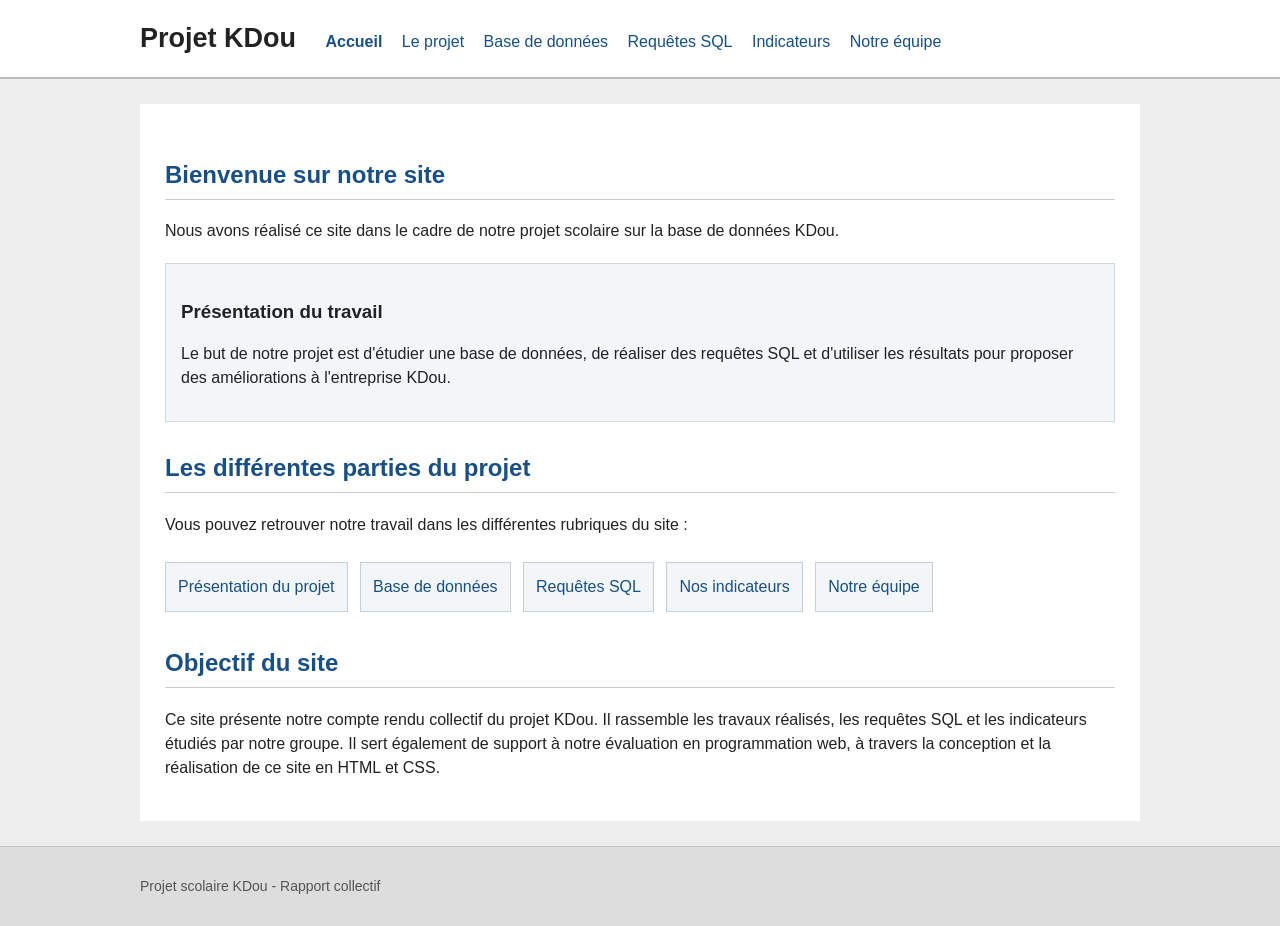
<file: index.html>
<!DOCTYPE html>
<html lang="fr">

<head>
    <meta charset="UTF-8">
    <meta name="viewport" content="width=device-width, initial-scale=1.0">
    <title>Accueil - Projet KDou</title>
    <link rel="stylesheet" href="css/style.css">
</head>

<body>
    <header>
        <div class="conteneur">
            <h1>Projet KDou</h1>
            <nav><a href="index.html" style="font-weight:bold;">Accueil</a>
                <a href="projet.html">Le projet</a>
                <a href="base-donnees.html">Base de données</a>
                <a href="analyses.html">Requêtes SQL</a>
                <a href="indicateurs.html">Indicateurs</a>
                <a href="equipe.html">Notre équipe</a>
            </nav>
        </div>
    </header>
    <main>

        <h2>Bienvenue sur notre site</h2>
        <p>Nous avons réalisé ce site dans le cadre de notre projet scolaire sur la base de données KDou.</p>
        <div class="intro">
            <h3>Présentation du travail</h3>
            <p>Le but de notre projet est d'étudier une base de données, de réaliser des requêtes SQL et d'utiliser les
                résultats pour proposer des améliorations à l'entreprise KDou.</p>
        </div>
        <h2>Les différentes parties du projet</h2>
        <p>Vous pouvez retrouver notre travail dans les différentes rubriques du site :</p>
        <div class="liens-pages">
            <a href="projet.html">Présentation du projet</a>
            <a href="base-donnees.html">Base de données</a>
            <a href="analyses.html">Requêtes SQL</a>
            <a href="indicateurs.html">Nos indicateurs</a>
            <a href="equipe.html">Notre équipe</a>
        </div>
        <h2>Objectif du site</h2>
        <p>Ce site présente notre compte rendu collectif du projet KDou. Il rassemble les travaux réalisés, les requêtes
            SQL et les indicateurs étudiés par notre groupe. Il sert également de support à notre évaluation en
            programmation web, à travers la conception et la réalisation de ce site en HTML et CSS.</p>

    </main>
    <footer>
        <div class="conteneur">
            <p>Projet scolaire KDou - Rapport collectif</p>
        </div>
    </footer>
</body>

</html>
</file>
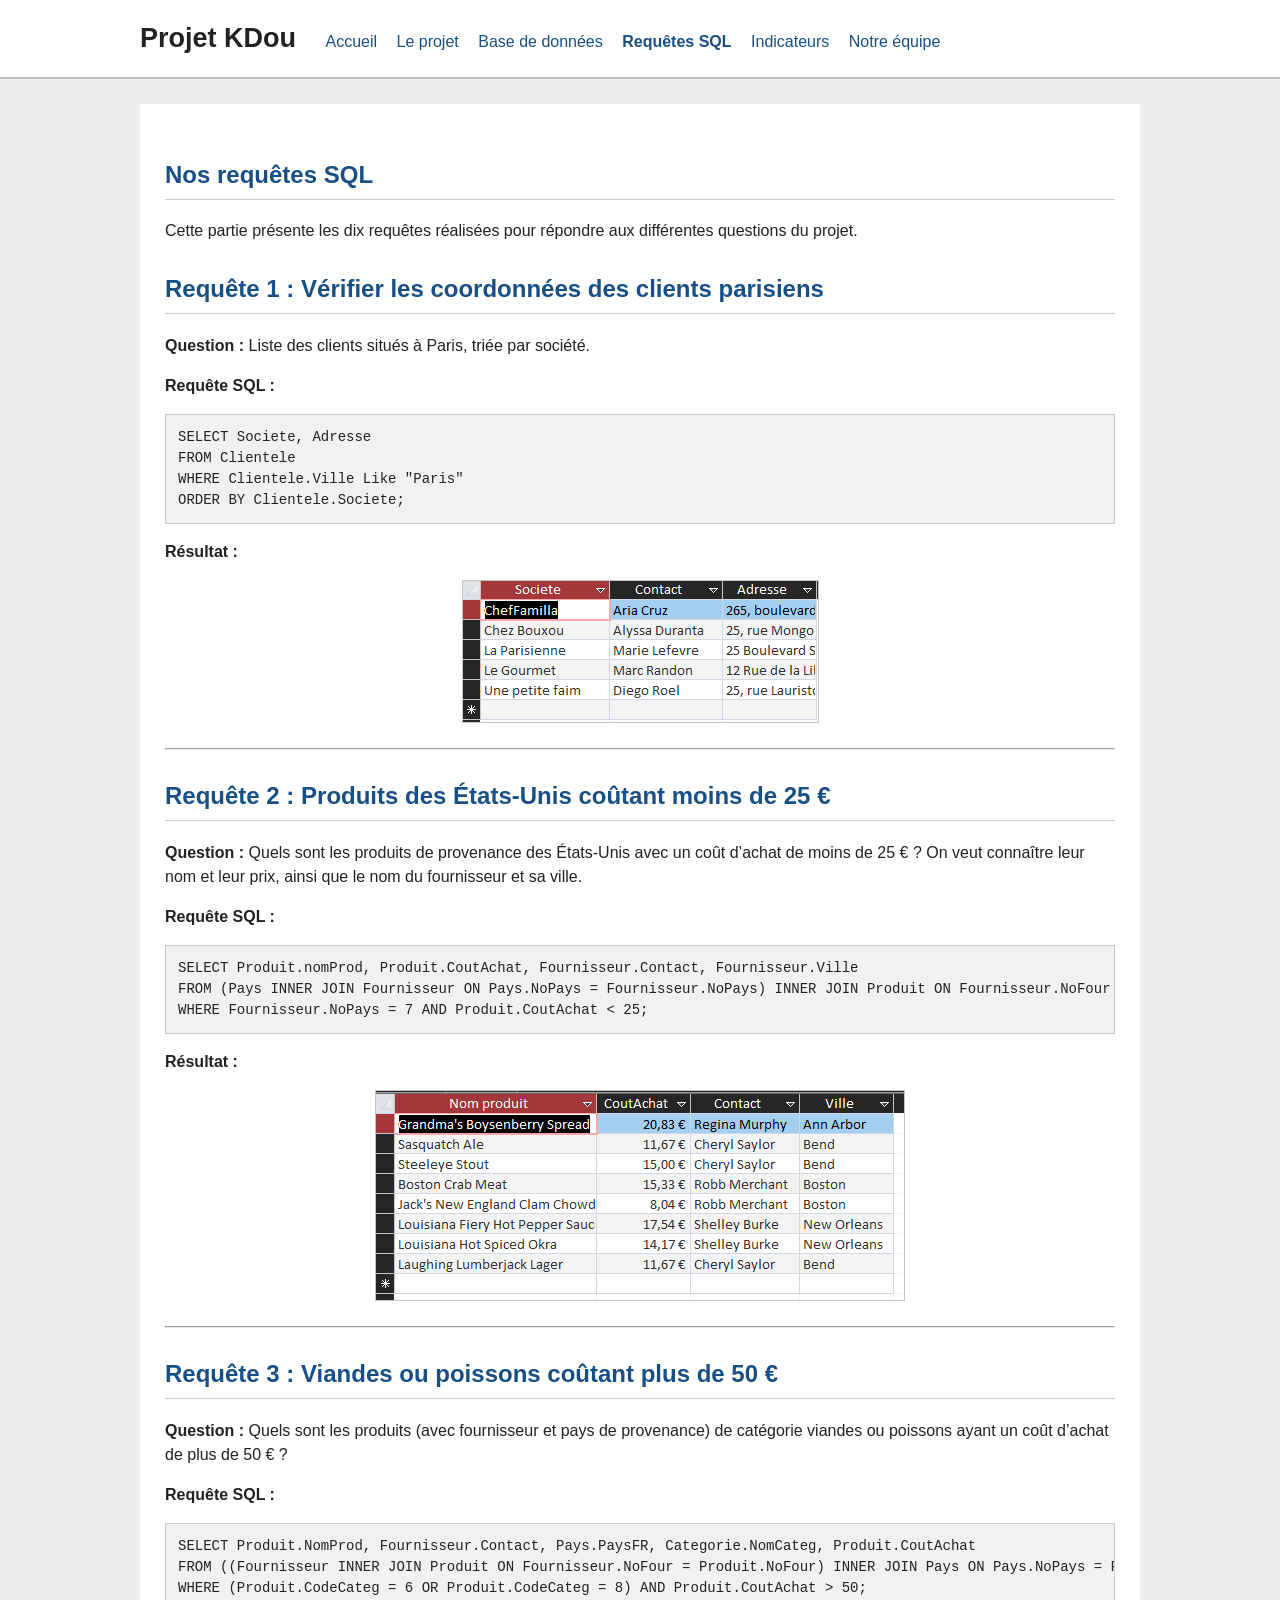
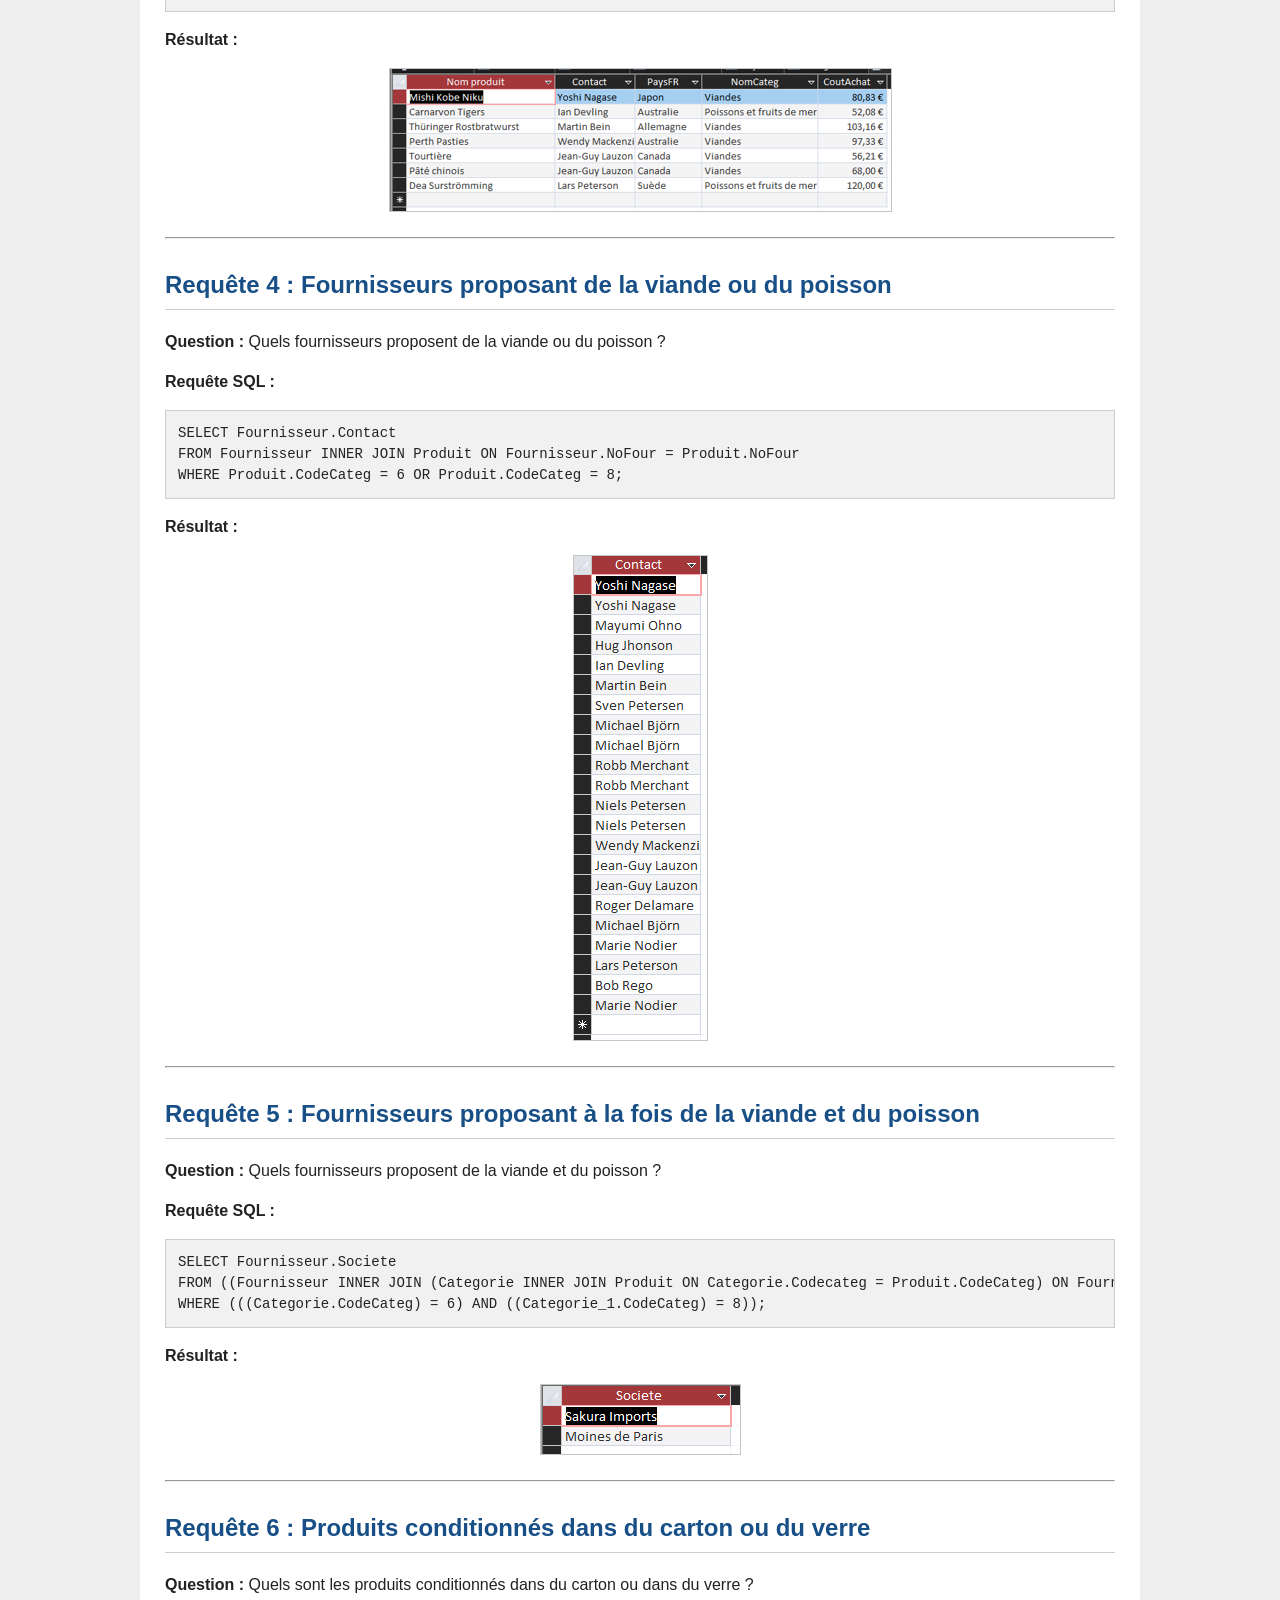
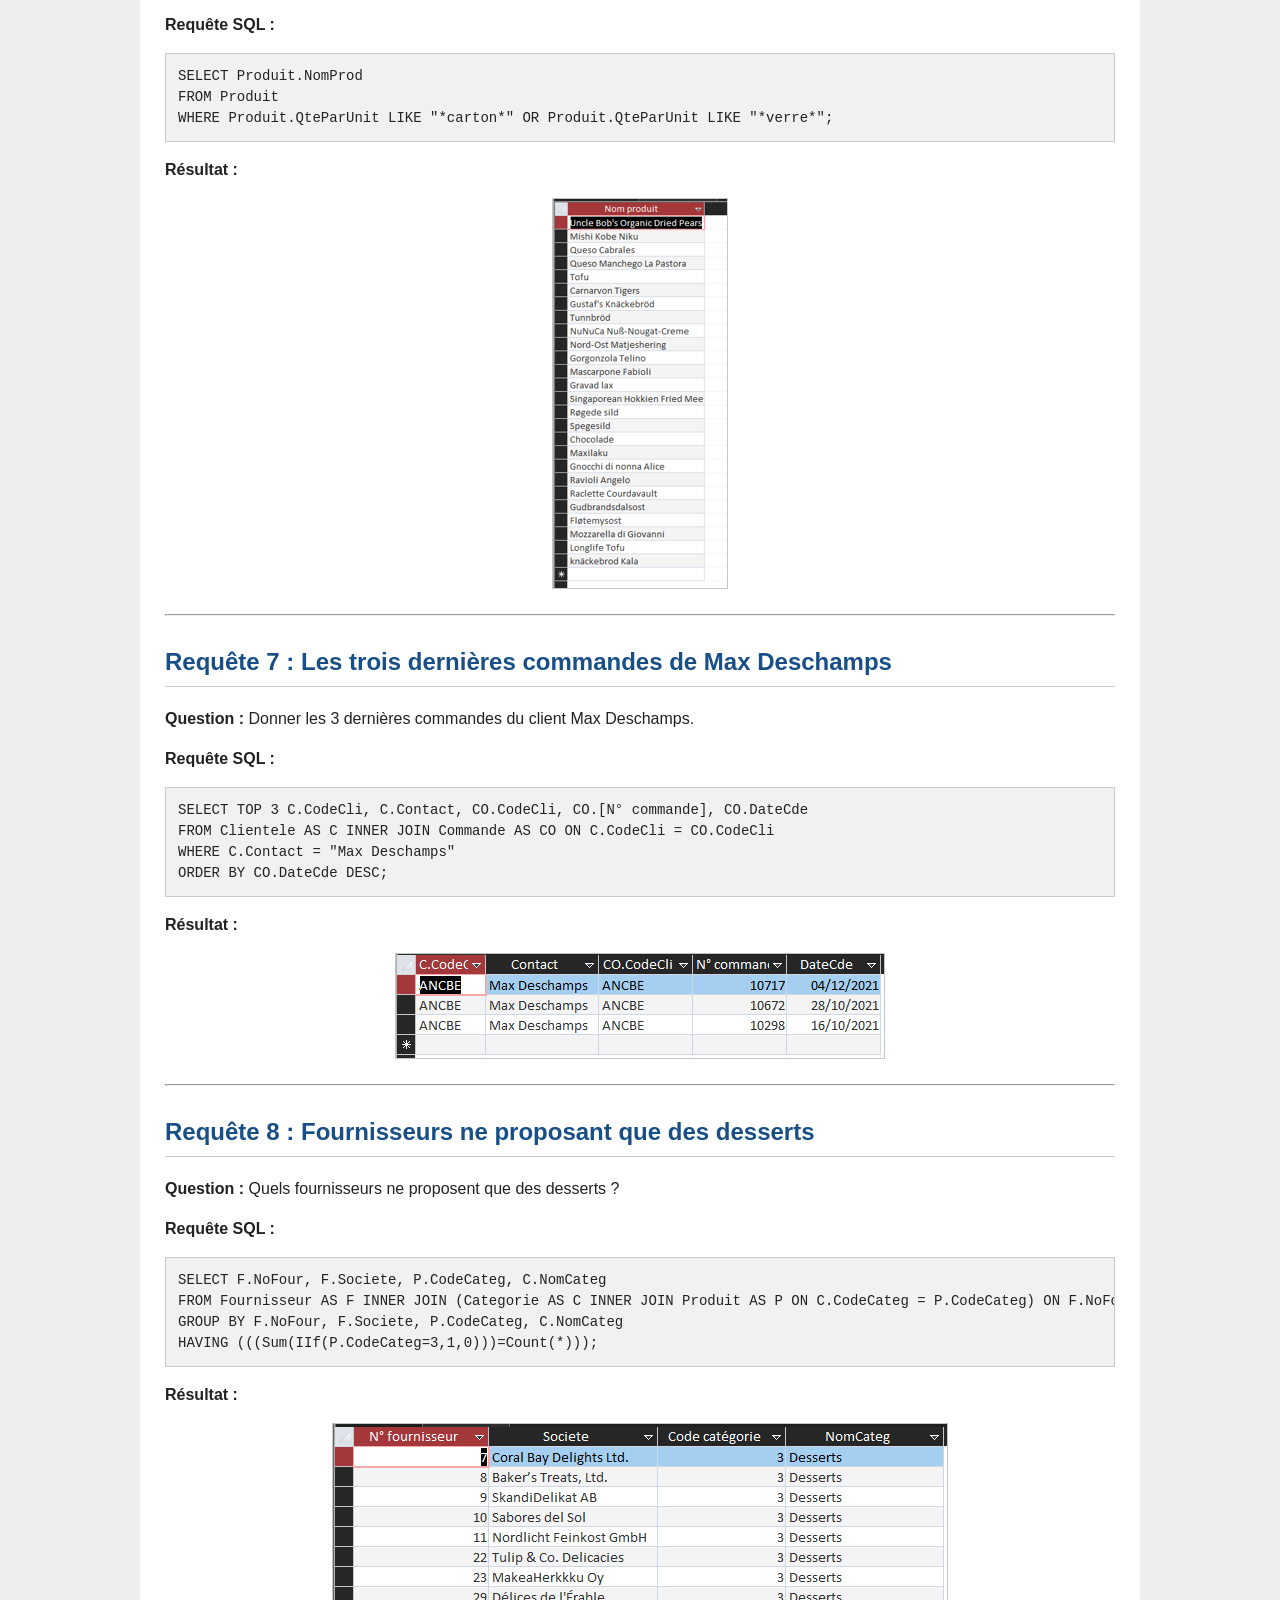
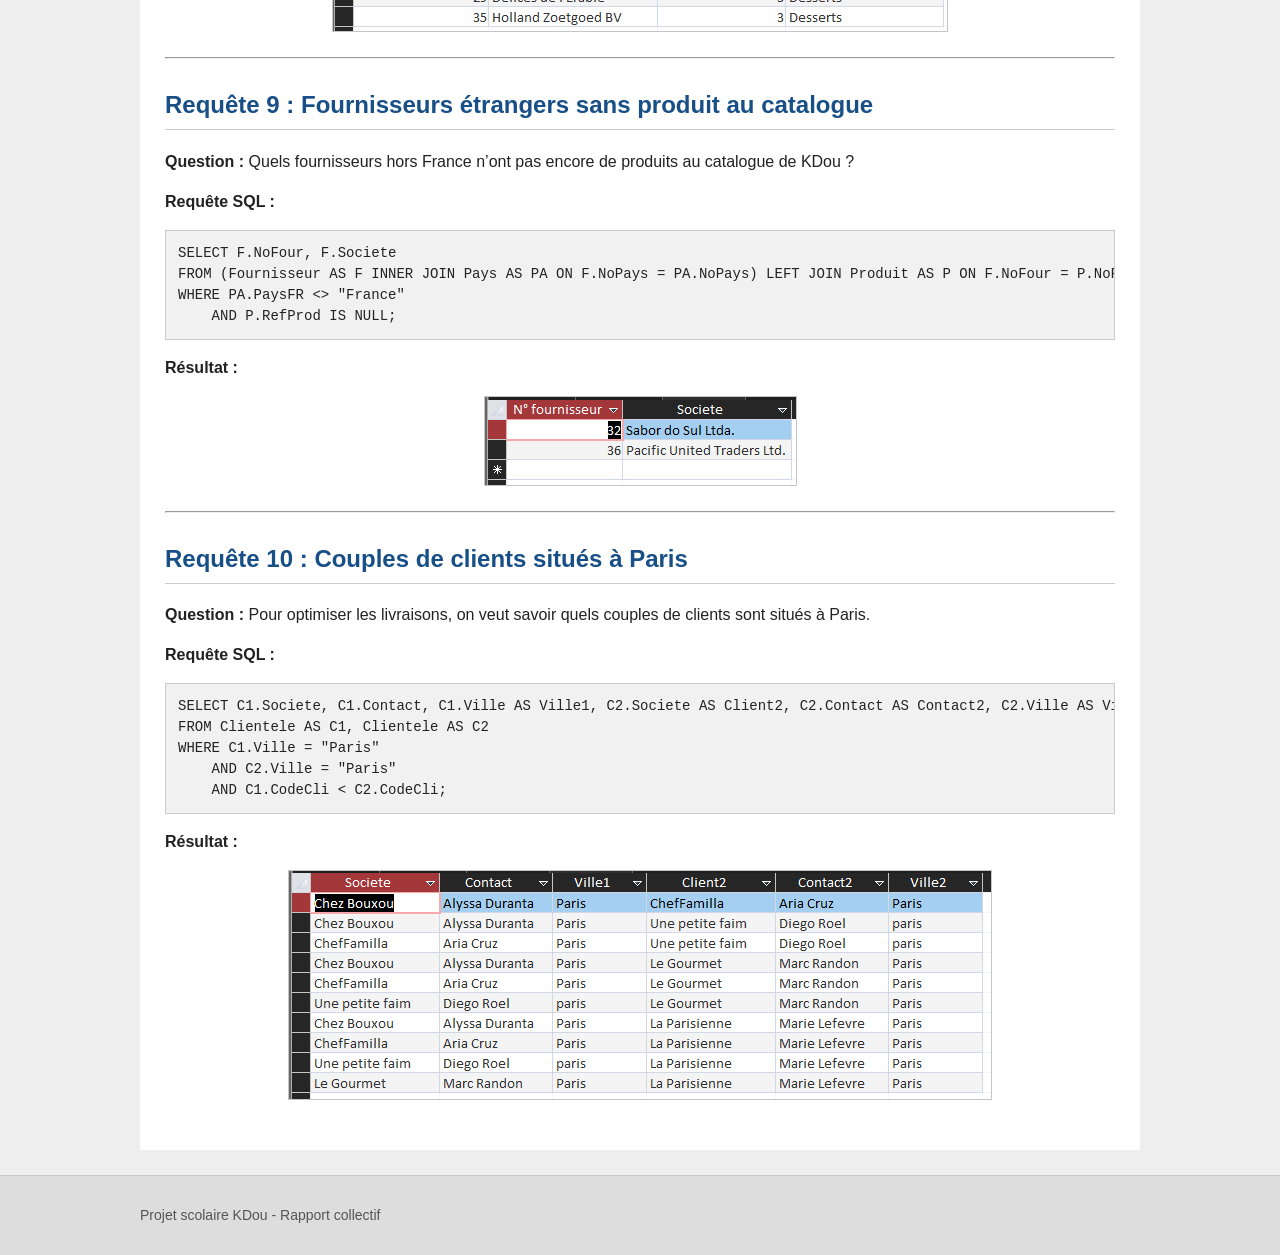
<file: analyses.html>
<!DOCTYPE html>
<html lang="fr">

<head>
    <meta charset="UTF-8">
    <meta name="viewport" content="width=device-width, initial-scale=1.0">
    <title>Requêtes SQL - Projet KDou</title>
    <link rel="stylesheet" href="css/style.css">
</head>

<body>
    <header>
        <div class="conteneur">
            <h1>Projet KDou</h1>
            <nav><a href="index.html">Accueil</a>
                <a href="projet.html">Le projet</a>
                <a href="base-donnees.html">Base de données</a>
                <a href="analyses.html" style="font-weight:bold;">Requêtes SQL</a>
                <a href="indicateurs.html">Indicateurs</a>
                <a href="equipe.html">Notre équipe</a>
            </nav>
        </div>
    </header>
    <main>
        <h2>Nos requêtes SQL</h2>
        <p>Cette partie présente les dix requêtes réalisées pour répondre aux différentes questions du projet.</p>
        <section class="requete">
            <h2>Requête 1 : Vérifier les coordonnées des clients parisiens</h2>
            <p><strong>Question :</strong> Liste des clients situés à Paris, triée par société.</p>
            <p><strong>Requête SQL :</strong></p>
            <pre>SELECT Societe, Adresse
FROM Clientele
WHERE Clientele.Ville Like "Paris"
ORDER BY Clientele.Societe;</pre>
            <p><strong>Résultat :</strong></p>
            <img class="image-site" src="images/requete-01.png" alt="Résultat de la requête SQL 1"
                onerror="this.style.display='none'">
        </section>
        <hr>
        <section class="requete">
            <h2>Requête 2 : Produits des États-Unis coûtant moins de 25 €</h2>
            <p><strong>Question :</strong> Quels sont les produits de provenance des États-Unis avec un coût d’achat de
                moins de 25 € ? On veut connaître leur nom et leur prix, ainsi que le nom du fournisseur et sa ville.
            </p>
            <p><strong>Requête SQL :</strong></p>
            <pre>SELECT Produit.nomProd, Produit.CoutAchat, Fournisseur.Contact, Fournisseur.Ville
FROM (Pays INNER JOIN Fournisseur ON Pays.NoPays = Fournisseur.NoPays) INNER JOIN Produit ON Fournisseur.NoFour = Produit.NoFour
WHERE Fournisseur.NoPays = 7 AND Produit.CoutAchat &lt; 25;</pre>
            <p><strong>Résultat :</strong></p>
            <img class="image-site" src="images/requete-02.png" alt="Résultat de la requête SQL 2"
                onerror="this.style.display='none'">
        </section>
        <hr>
        <section class="requete">
            <h2>Requête 3 : Viandes ou poissons coûtant plus de 50 €</h2>
            <p><strong>Question :</strong> Quels sont les produits (avec fournisseur et pays de provenance) de catégorie
                viandes ou poissons ayant un coût d’achat de plus de 50 € ?</p>
            <p><strong>Requête SQL :</strong></p>
            <pre>SELECT Produit.NomProd, Fournisseur.Contact, Pays.PaysFR, Categorie.NomCateg, Produit.CoutAchat
FROM ((Fournisseur INNER JOIN Produit ON Fournisseur.NoFour = Produit.NoFour) INNER JOIN Pays ON Pays.NoPays = Fournisseur.NoPays) INNER JOIN Categorie ON Categorie.CodeCateg = Produit.CodeCateg
WHERE (Produit.CodeCateg = 6 OR Produit.CodeCateg = 8) AND Produit.CoutAchat &gt; 50;</pre>
            <p><strong>Résultat :</strong></p>
            <img class="image-site" src="images/requete-03.png" alt="Résultat de la requête SQL 3"
                onerror="this.style.display='none'">
        </section>
        <hr>
        <section class="requete">
            <h2>Requête 4 : Fournisseurs proposant de la viande ou du poisson</h2>
            <p><strong>Question :</strong> Quels fournisseurs proposent de la viande ou du poisson ?</p>
            <p><strong>Requête SQL :</strong></p>
            <pre>SELECT Fournisseur.Contact
FROM Fournisseur INNER JOIN Produit ON Fournisseur.NoFour = Produit.NoFour
WHERE Produit.CodeCateg = 6 OR Produit.CodeCateg = 8;</pre>
            <p><strong>Résultat :</strong></p>
            <img class="image-site" src="images/requete-04.png" alt="Résultat de la requête SQL 4"
                onerror="this.style.display='none'">
        </section>
        <hr>
        <section class="requete">
            <h2>Requête 5 : Fournisseurs proposant à la fois de la viande et du poisson</h2>
            <p><strong>Question :</strong> Quels fournisseurs proposent de la viande et du poisson ?</p>
            <p><strong>Requête SQL :</strong></p>
            <pre>SELECT Fournisseur.Societe
FROM ((Fournisseur INNER JOIN (Categorie INNER JOIN Produit ON Categorie.Codecateg = Produit.CodeCateg) ON Fournisseur.NoFour = Produit.NoFour) INNER JOIN Produit AS Produit_1 ON Fournisseur.NoFour = Produit_1.NoFour) INNER JOIN Categorie AS Categorie_1 ON Produit_1.CodeCateg = Categorie_1.CodeCateg
WHERE (((Categorie.CodeCateg) = 6) AND ((Categorie_1.CodeCateg) = 8));</pre>
            <p><strong>Résultat :</strong></p>
            <img class="image-site" src="images/requete-05.png" alt="Résultat de la requête SQL 5"
                onerror="this.style.display='none'">
        </section>
        <hr>
        <section class="requete">
            <h2>Requête 6 : Produits conditionnés dans du carton ou du verre</h2>
            <p><strong>Question :</strong> Quels sont les produits conditionnés dans du carton ou dans du verre ?</p>
            <p><strong>Requête SQL :</strong></p>
            <pre>SELECT Produit.NomProd
FROM Produit
WHERE Produit.QteParUnit LIKE "*carton*" OR Produit.QteParUnit LIKE "*verre*";</pre>
            <p><strong>Résultat :</strong></p>
            <img class="image-site" src="images/requete-06.png" alt="Résultat de la requête SQL 6"
                onerror="this.style.display='none'">
        </section>
        <hr>
        <section class="requete">
            <h2>Requête 7 : Les trois dernières commandes de Max Deschamps</h2>
            <p><strong>Question :</strong> Donner les 3 dernières commandes du client Max Deschamps.</p>
            <p><strong>Requête SQL :</strong></p>
            <pre>SELECT TOP 3 C.CodeCli, C.Contact, CO.CodeCli, CO.[N° commande], CO.DateCde
FROM Clientele AS C INNER JOIN Commande AS CO ON C.CodeCli = CO.CodeCli
WHERE C.Contact = "Max Deschamps"
ORDER BY CO.DateCde DESC;</pre>
            <p><strong>Résultat :</strong></p>
            <img class="image-site" src="images/requete-07.png" alt="Résultat de la requête SQL 7"
                onerror="this.style.display='none'">
        </section>
        <hr>
        <section class="requete">
            <h2>Requête 8 : Fournisseurs ne proposant que des desserts</h2>
            <p><strong>Question :</strong> Quels fournisseurs ne proposent que des desserts ?</p>
            <p><strong>Requête SQL :</strong></p>
            <pre>SELECT F.NoFour, F.Societe, P.CodeCateg, C.NomCateg
FROM Fournisseur AS F INNER JOIN (Categorie AS C INNER JOIN Produit AS P ON C.CodeCateg = P.CodeCateg) ON F.NoFour = P.NoFour
GROUP BY F.NoFour, F.Societe, P.CodeCateg, C.NomCateg
HAVING (((Sum(IIf(P.CodeCateg=3,1,0)))=Count(*)));</pre>
            <p><strong>Résultat :</strong></p>
            <img class="image-site" src="images/requete-08.png" alt="Résultat de la requête SQL 8"
                onerror="this.style.display='none'">
        </section>
        <hr>
        <section class="requete">
            <h2>Requête 9 : Fournisseurs étrangers sans produit au catalogue</h2>
            <p><strong>Question :</strong> Quels fournisseurs hors France n’ont pas encore de produits au catalogue de
                KDou ?</p>
            <p><strong>Requête SQL :</strong></p>
            <pre>SELECT F.NoFour, F.Societe
FROM (Fournisseur AS F INNER JOIN Pays AS PA ON F.NoPays = PA.NoPays) LEFT JOIN Produit AS P ON F.NoFour = P.NoFour
WHERE PA.PaysFR &lt;&gt; "France"
    AND P.RefProd IS NULL;</pre>
            <p><strong>Résultat :</strong></p>
            <img class="image-site" src="images/requete-09.png" alt="Résultat de la requête SQL 9"
                onerror="this.style.display='none'">
        </section>
        <hr>
        <section class="requete">
            <h2>Requête 10 : Couples de clients situés à Paris</h2>
            <p><strong>Question :</strong> Pour optimiser les livraisons, on veut savoir quels couples de clients sont
                situés à Paris.</p>
            <p><strong>Requête SQL :</strong></p>
            <pre>SELECT C1.Societe, C1.Contact, C1.Ville AS Ville1, C2.Societe AS Client2, C2.Contact AS Contact2, C2.Ville AS Ville2
FROM Clientele AS C1, Clientele AS C2
WHERE C1.Ville = "Paris"
    AND C2.Ville = "Paris"
    AND C1.CodeCli &lt; C2.CodeCli;</pre>
            <p><strong>Résultat :</strong></p>
            <img class="image-site" src="images/requete-10.png" alt="Résultat de la requête SQL 10"
                onerror="this.style.display='none'">
        </section>
    </main>
    <footer>
        <div class="conteneur">
            <p>Projet scolaire KDou - Rapport collectif</p>
        </div>
    </footer>
</body>

</html>
</file>
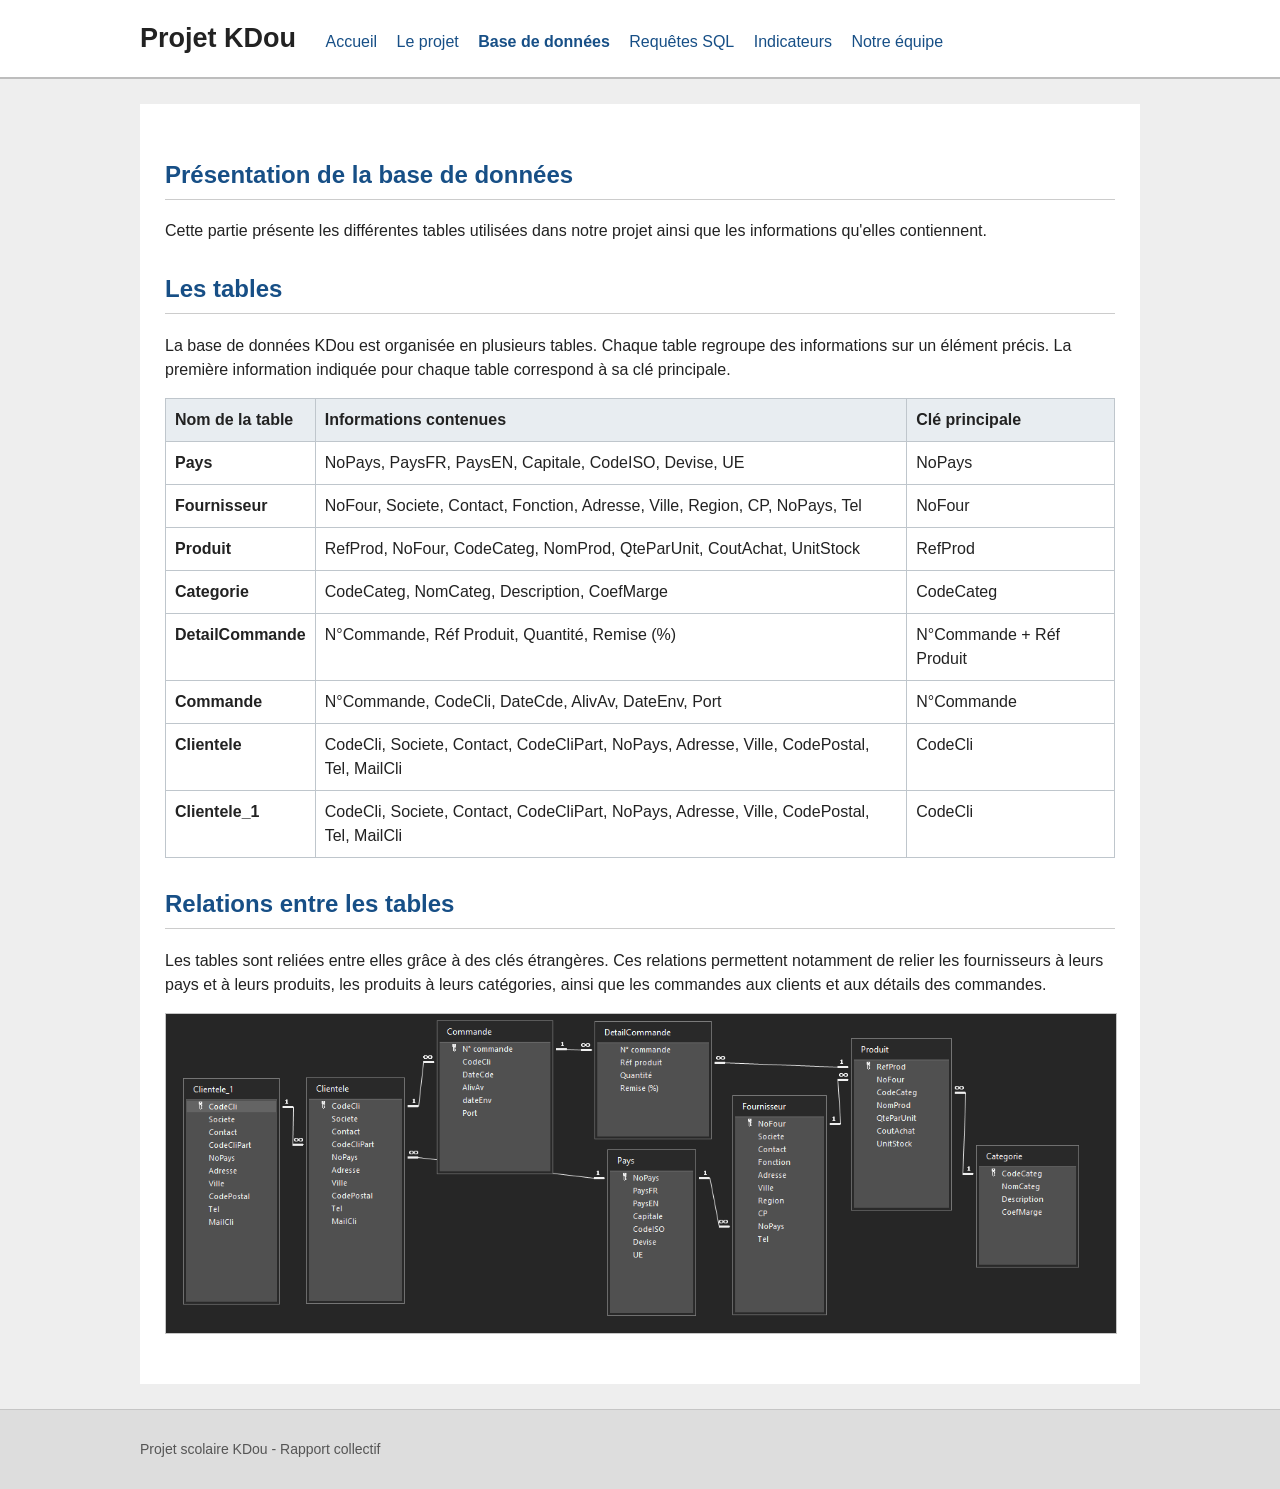
<file: base-donnees.html>
<!DOCTYPE html>
<html lang="fr">

<head>
    <meta charset="UTF-8">
    <meta name="viewport" content="width=device-width, initial-scale=1.0">
    <title>Base de données - Projet KDou</title>
    <link rel="stylesheet" href="css/style.css">
</head>

<body>
    <header>
        <div class="conteneur">
            <h1>Projet KDou</h1>
            <nav><a href="index.html">Accueil</a>
                <a href="projet.html">Le projet</a>
                <a href="base-donnees.html" style="font-weight:bold;">Base de données</a>
                <a href="analyses.html">Requêtes SQL</a>
                <a href="indicateurs.html">Indicateurs</a>
                <a href="equipe.html">Notre équipe</a>
            </nav>
        </div>
    </header>
    <main>

        <h2>Présentation de la base de données</h2>
        <p>Cette partie présente les différentes tables utilisées dans notre projet ainsi que les informations qu'elles
            contiennent.</p>
        <h2>Les tables</h2>
        <p>La base de données KDou est organisée en plusieurs tables. Chaque table regroupe des informations sur un
            élément précis. La première information indiquée pour chaque table correspond à sa clé principale.</p>
        <table>
            <tr>
                <th>Nom de la table</th>
                <th>Informations contenues</th>
                <th>Clé principale</th>
            </tr>
            <tr>
                <td><strong>Pays</strong></td>
                <td>NoPays, PaysFR, PaysEN, Capitale, CodeISO, Devise, UE</td>
                <td>NoPays</td>
            </tr>
            <tr>
                <td><strong>Fournisseur</strong></td>
                <td>NoFour, Societe, Contact, Fonction, Adresse, Ville, Region, CP, NoPays, Tel</td>
                <td>NoFour</td>
            </tr>
            <tr>
                <td><strong>Produit</strong></td>
                <td>RefProd, NoFour, CodeCateg, NomProd, QteParUnit, CoutAchat, UnitStock</td>
                <td>RefProd</td>
            </tr>
            <tr>
                <td><strong>Categorie</strong></td>
                <td>CodeCateg, NomCateg, Description, CoefMarge</td>
                <td>CodeCateg</td>
            </tr>
            <tr>
                <td><strong>DetailCommande</strong></td>
                <td>N°Commande, Réf Produit, Quantité, Remise (%)</td>
                <td>N°Commande + Réf Produit</td>
            </tr>
            <tr>
                <td><strong>Commande</strong></td>
                <td>N°Commande, CodeCli, DateCde, AlivAv, DateEnv, Port</td>
                <td>N°Commande</td>
            </tr>
            <tr>
                <td><strong>Clientele</strong></td>
                <td>CodeCli, Societe, Contact, CodeCliPart, NoPays, Adresse, Ville, CodePostal, Tel, MailCli</td>
                <td>CodeCli</td>
            </tr>
            <tr>
                <td><strong>Clientele_1</strong></td>
                <td>CodeCli, Societe, Contact, CodeCliPart, NoPays, Adresse, Ville, CodePostal, Tel, MailCli</td>
                <td>CodeCli</td>
            </tr>
        </table>
        <h2>Relations entre les tables</h2>
        <p>Les tables sont reliées entre elles grâce à des clés étrangères. Ces relations permettent notamment de relier
            les fournisseurs à leurs pays et à leurs produits, les produits à leurs catégories, ainsi que les commandes
            aux clients et aux détails des commandes.</p>
        <img class="image-site" src="images/relations-tables.png"
            alt="Schéma des relations entre les tables de la base KDou" onerror="this.style.display='none'">
    </main>
    <footer>
        <div class="conteneur">
            <p>Projet scolaire KDou - Rapport collectif</p>
        </div>
    </footer>
</body>

</html>
</file>
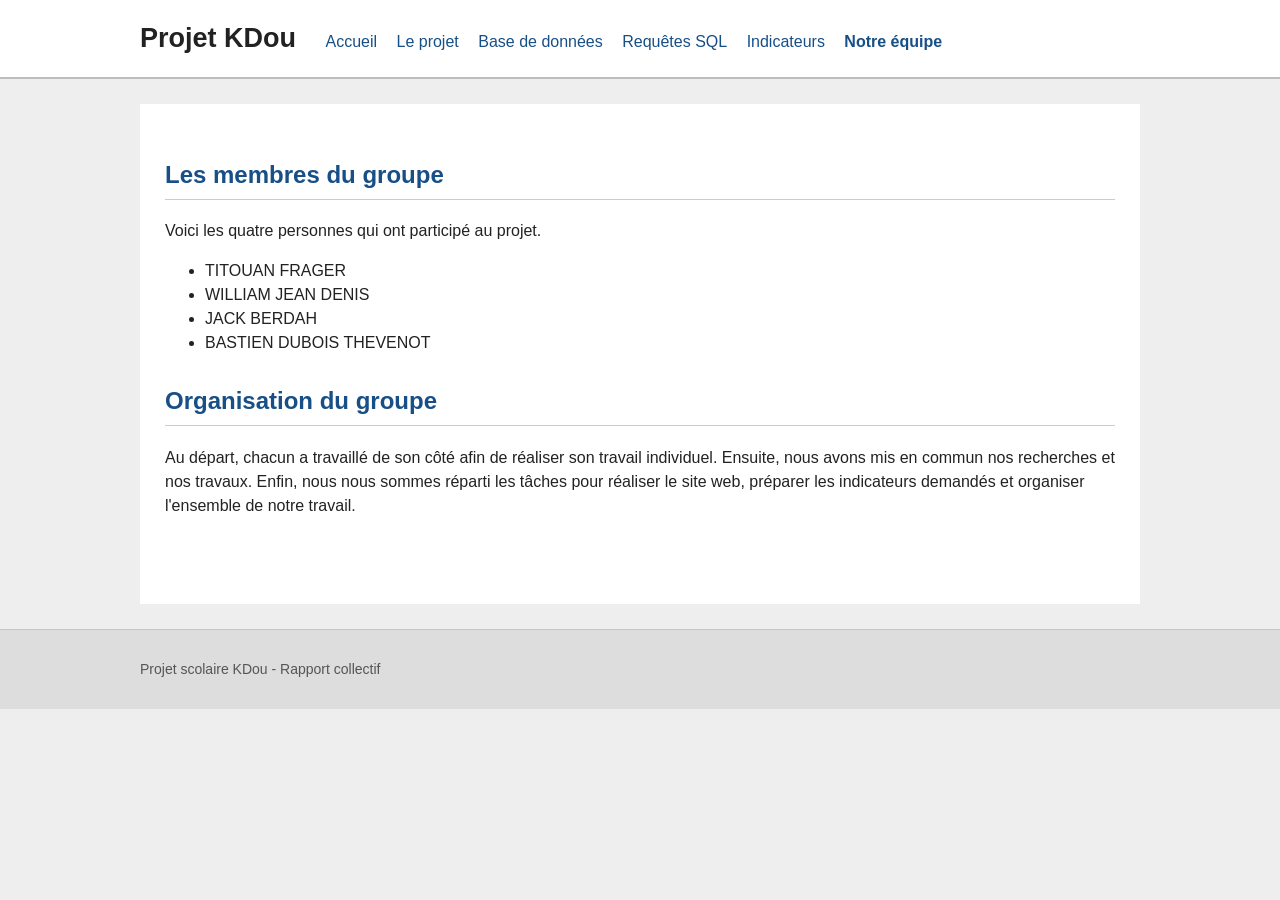
<file: equipe.html>
<!DOCTYPE html>
<html lang="fr">

<head>
    <meta charset="UTF-8">
    <meta name="viewport" content="width=device-width, initial-scale=1.0">
    <title>Notre équipe - Projet KDou</title>
    <link rel="stylesheet" href="css/style.css">
</head>

<body>
    <header>
        <div class="conteneur">
            <h1>Projet KDou</h1>
            <nav><a href="index.html">Accueil</a>
                <a href="projet.html">Le projet</a>
                <a href="base-donnees.html">Base de données</a>
                <a href="analyses.html">Requêtes SQL</a>
                <a href="indicateurs.html">Indicateurs</a>
                <a href="equipe.html" style="font-weight:bold;">Notre équipe</a>
            </nav>
        </div>
    </header>
    <main>
        <h2>Les membres du groupe</h2>
        <p>Voici les quatre personnes qui ont participé au projet.</p>
        <ul>
            <li>TITOUAN FRAGER</li>
            <li>WILLIAM JEAN DENIS</li>
            <li>JACK BERDAH</li>
            <li>BASTIEN DUBOIS THEVENOT</li>
        </ul>
        <h2>Organisation du groupe</h2>
        <p>Au départ, chacun a travaillé de son côté afin de réaliser son travail individuel. Ensuite, nous avons mis en
            commun nos recherches et nos travaux. Enfin, nous nous sommes réparti les tâches pour réaliser le site web,
            préparer les indicateurs demandés et organiser l'ensemble de notre travail.</p>
    </main>
    <footer>
        <div class="conteneur">
            <p>Projet scolaire KDou - Rapport collectif</p>
        </div>
    </footer>
</body>

</html>
</file>
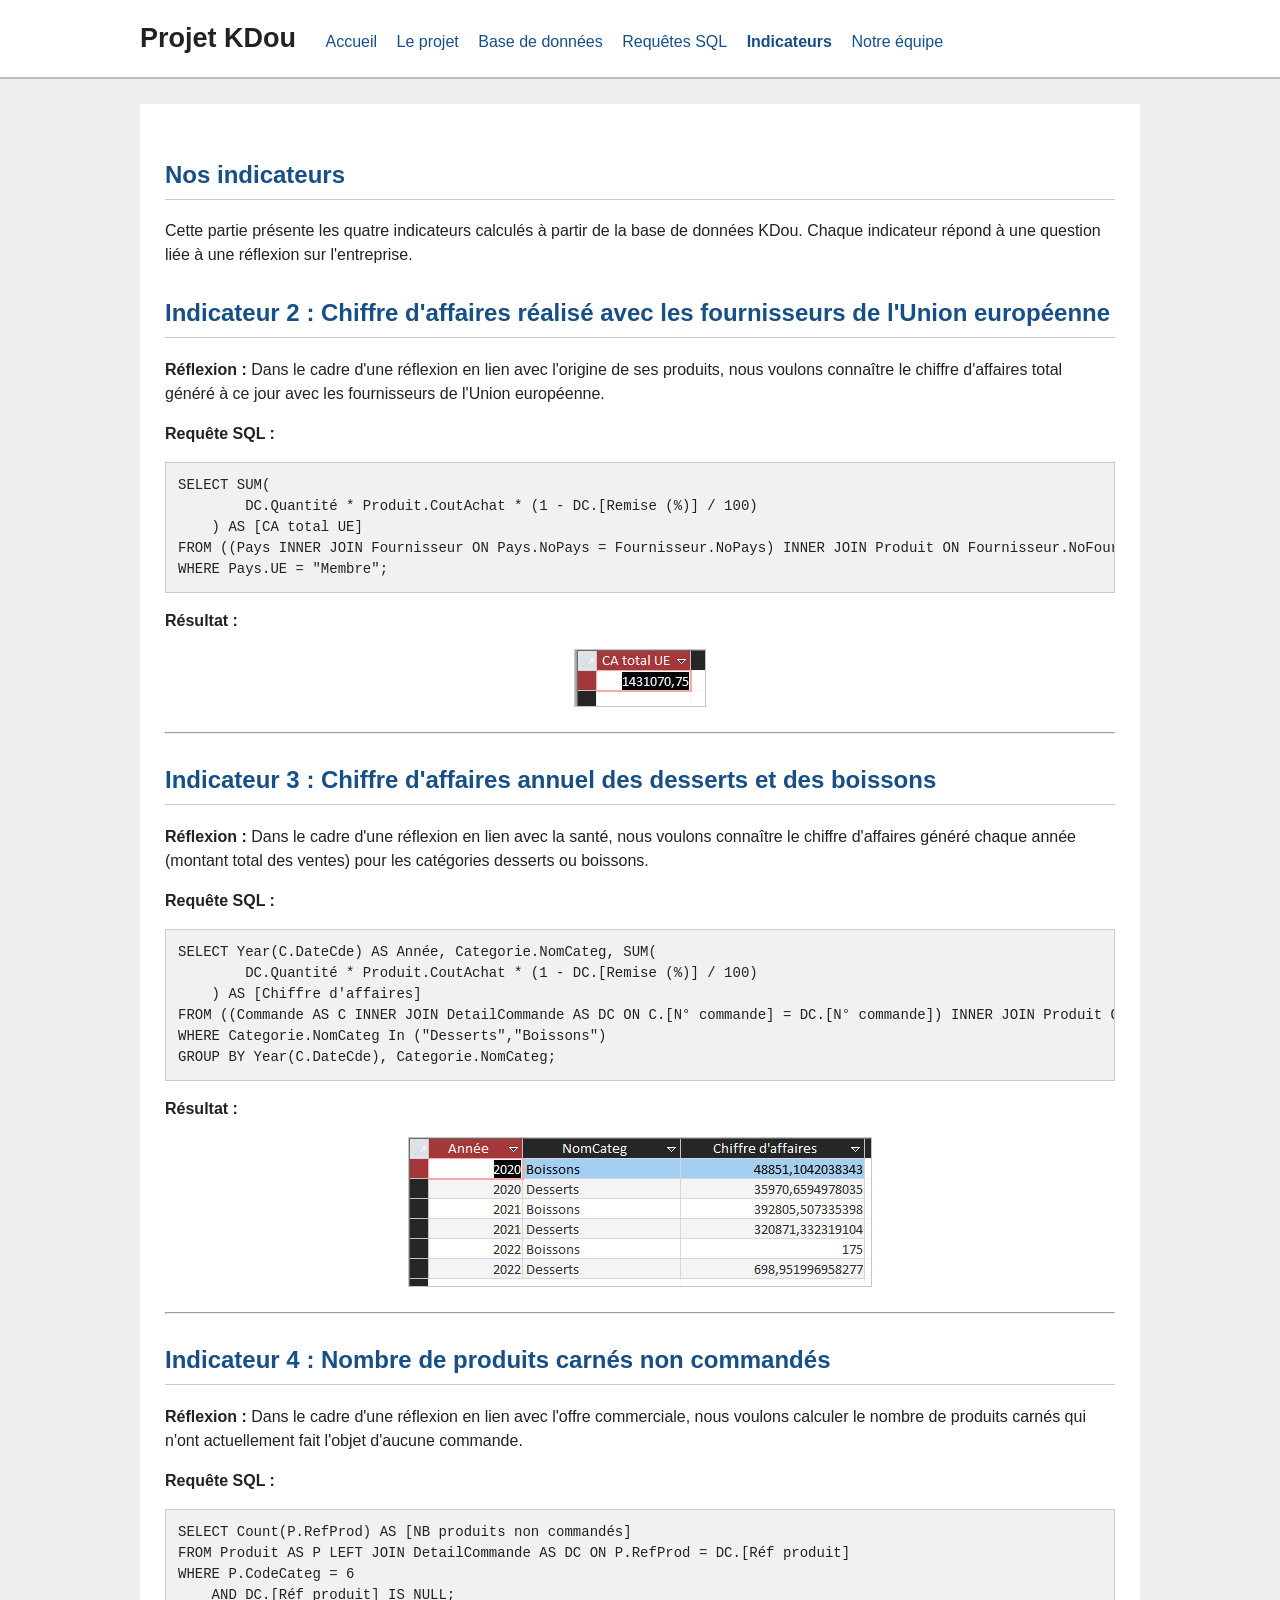
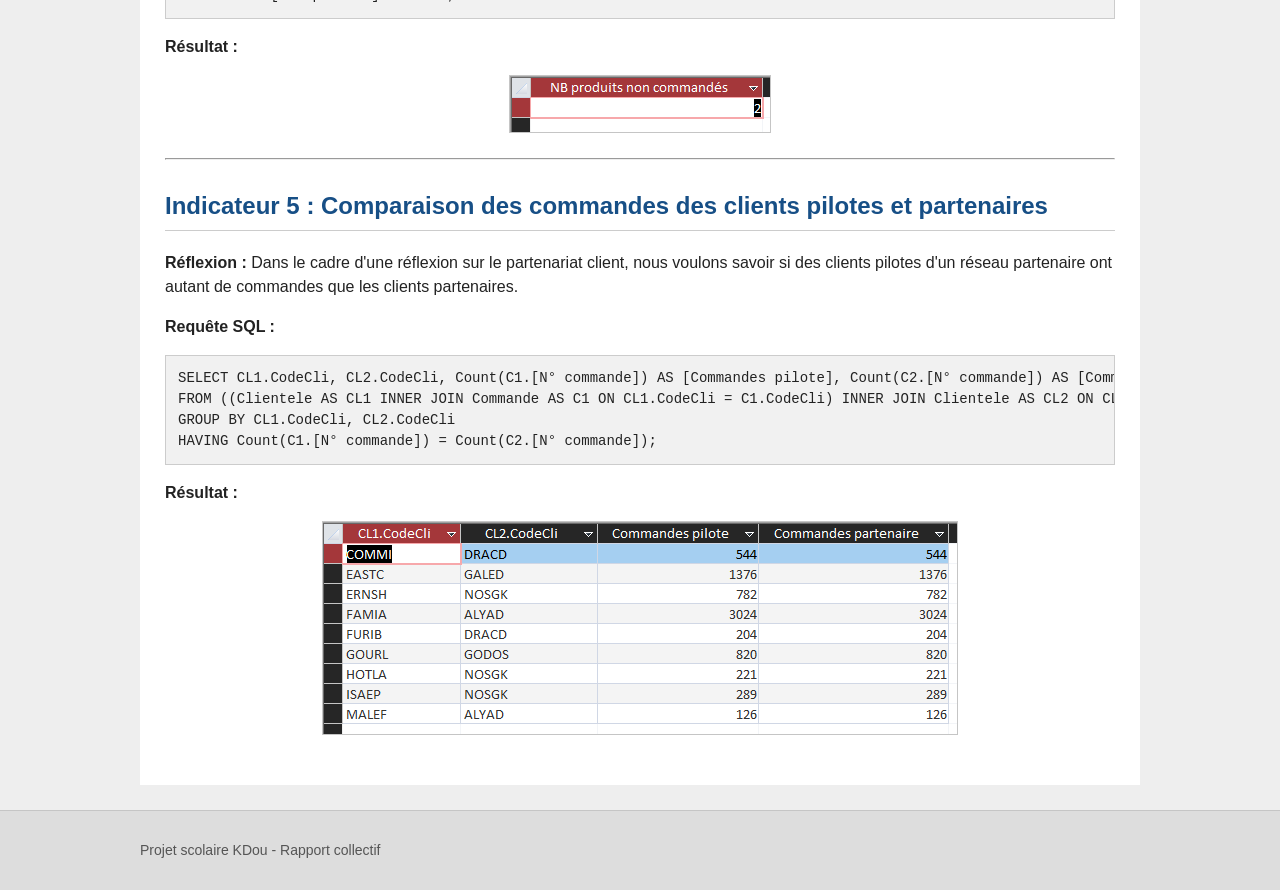
<file: indicateurs.html>
<!DOCTYPE html>
<html lang="fr">

<head>
    <meta charset="UTF-8">
    <meta name="viewport" content="width=device-width, initial-scale=1.0">
    <title>Indicateurs - Projet KDou</title>
    <link rel="stylesheet" href="css/style.css">
</head>

<body>
    <header>
        <div class="conteneur">
            <h1>Projet KDou</h1>
            <nav><a href="index.html">Accueil</a>
                <a href="projet.html">Le projet</a>
                <a href="base-donnees.html">Base de données</a>
                <a href="analyses.html">Requêtes SQL</a>
                <a href="indicateurs.html" style="font-weight:bold;">Indicateurs</a>
                <a href="equipe.html">Notre équipe</a>
            </nav>
        </div>
    </header>
    <main>
        <h2>Nos indicateurs</h2>
        <p>Cette partie présente les quatre indicateurs calculés à partir de la base de données KDou. Chaque indicateur
            répond à une question liée à une réflexion sur l'entreprise.</p>
        <section class="requete">
            <h2>Indicateur 2 : Chiffre d'affaires réalisé avec les fournisseurs de l'Union européenne</h2>
            <p><strong>Réflexion :</strong> Dans le cadre d'une réflexion en lien avec l'origine de ses produits, nous
                voulons connaître le chiffre d'affaires total généré à ce jour avec les fournisseurs de l'Union
                européenne.</p>
            <p><strong>Requête SQL :</strong></p>
            <pre>SELECT SUM(
        DC.Quantité * Produit.CoutAchat * (1 - DC.[Remise (%)] / 100)
    ) AS [CA total UE]
FROM ((Pays INNER JOIN Fournisseur ON Pays.NoPays = Fournisseur.NoPays) INNER JOIN Produit ON Fournisseur.NoFour = Produit.NoFour) INNER JOIN DetailCommande AS DC ON Produit.RefProd = DC.[Réf produit]
WHERE Pays.UE = "Membre";</pre>
            <p><strong>Résultat :</strong></p>
            <img class="image-site" src="images/indicateur-02.png" alt="Résultat de l'indicateur 2"
                onerror="this.style.display='none'">
        </section>
        <hr>
        <section class="requete">
            <h2>Indicateur 3 : Chiffre d'affaires annuel des desserts et des boissons</h2>
            <p><strong>Réflexion :</strong> Dans le cadre d'une réflexion en lien avec la santé, nous voulons connaître
                le chiffre d'affaires généré chaque année (montant total des ventes) pour les catégories desserts ou
                boissons.</p>
            <p><strong>Requête SQL :</strong></p>
            <pre>SELECT Year(C.DateCde) AS Année, Categorie.NomCateg, SUM(
        DC.Quantité * Produit.CoutAchat * (1 - DC.[Remise (%)] / 100)
    ) AS [Chiffre d'affaires]
FROM ((Commande AS C INNER JOIN DetailCommande AS DC ON C.[N° commande] = DC.[N° commande]) INNER JOIN Produit ON DC.[Réf produit] = Produit.RefProd) INNER JOIN Categorie ON Produit.CodeCateg = Categorie.CodeCateg
WHERE Categorie.NomCateg In ("Desserts","Boissons")
GROUP BY Year(C.DateCde), Categorie.NomCateg;</pre>
            <p><strong>Résultat :</strong></p>
            <img class="image-site" src="images/indicateur-03.png" alt="Résultat de l'indicateur 3"
                onerror="this.style.display='none'">
        </section>
        <hr>
        <section class="requete">
            <h2>Indicateur 4 : Nombre de produits carnés non commandés</h2>
            <p><strong>Réflexion :</strong> Dans le cadre d'une réflexion en lien avec l'offre commerciale, nous voulons
                calculer le nombre de produits carnés qui n'ont actuellement fait l'objet d'aucune commande.</p>
            <p><strong>Requête SQL :</strong></p>
            <pre>SELECT Count(P.RefProd) AS [NB produits non commandés]
FROM Produit AS P LEFT JOIN DetailCommande AS DC ON P.RefProd = DC.[Réf produit]
WHERE P.CodeCateg = 6
    AND DC.[Réf produit] IS NULL;</pre>
            <p><strong>Résultat :</strong></p>
            <img class="image-site" src="images/indicateur-04.png" alt="Résultat de l'indicateur 4"
                onerror="this.style.display='none'">
        </section>
        <hr>
        <section class="requete">
            <h2>Indicateur 5 : Comparaison des commandes des clients pilotes et partenaires</h2>
            <p><strong>Réflexion :</strong> Dans le cadre d'une réflexion sur le partenariat client, nous voulons savoir
                si des clients pilotes d'un réseau partenaire ont autant de commandes que les clients partenaires.</p>
            <p><strong>Requête SQL :</strong></p>
            <pre>SELECT CL1.CodeCli, CL2.CodeCli, Count(C1.[N° commande]) AS [Commandes pilote], Count(C2.[N° commande]) AS [Commandes partenaire]
FROM ((Clientele AS CL1 INNER JOIN Commande AS C1 ON CL1.CodeCli = C1.CodeCli) INNER JOIN Clientele AS CL2 ON CL1.CodeCliPart = CL2.CodeCli) INNER JOIN Commande AS C2 ON CL2.CodeCli = C2.CodeCli
GROUP BY CL1.CodeCli, CL2.CodeCli
HAVING Count(C1.[N° commande]) = Count(C2.[N° commande]);</pre>
            <p><strong>Résultat :</strong></p>
            <img class="image-site" src="images/indicateur-05.png" alt="Résultat de l'indicateur 5"
                onerror="this.style.display='none'">
        </section>
    </main>
    <footer>
        <div class="conteneur">
            <p>Projet scolaire KDou - Rapport collectif</p>
        </div>
    </footer>
</body>

</html>
</file>
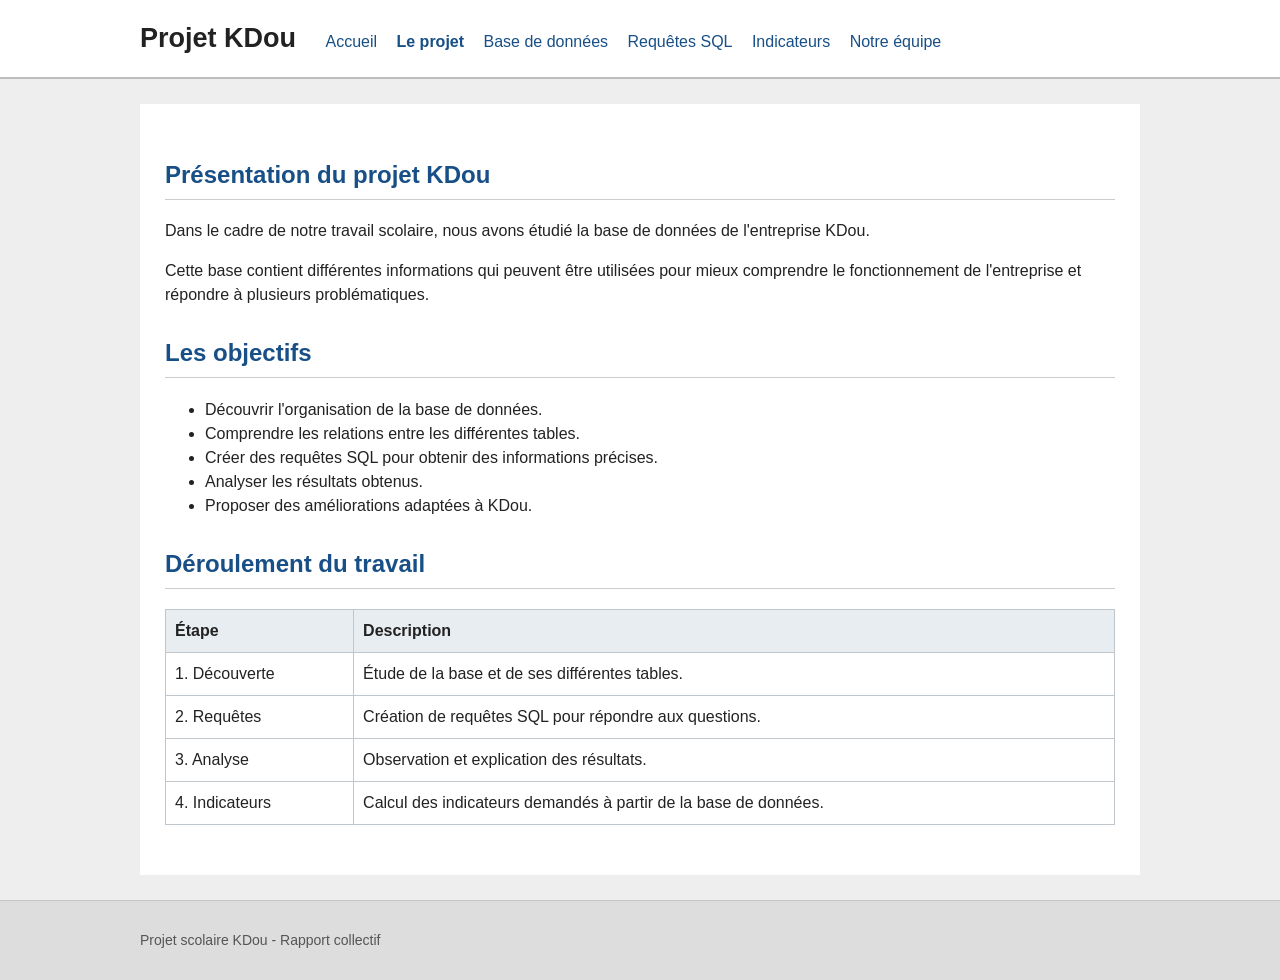
<file: projet.html>
<!DOCTYPE html>
<html lang="fr">

<head>
    <meta charset="UTF-8">
    <meta name="viewport" content="width=device-width, initial-scale=1.0">
    <title>Le projet - Projet KDou</title>
    <link rel="stylesheet" href="css/style.css">
</head>

<body>
    <header>
        <div class="conteneur">
            <h1>Projet KDou</h1>
            <nav><a href="index.html">Accueil</a>
                <a href="projet.html" style="font-weight:bold;">Le projet</a>
                <a href="base-donnees.html">Base de données</a>
                <a href="analyses.html">Requêtes SQL</a>
                <a href="indicateurs.html">Indicateurs</a>
                <a href="equipe.html">Notre équipe</a>
            </nav>
        </div>
    </header>
    <main>

        <h2>Présentation du projet KDou</h2>
        <p>Dans le cadre de notre travail scolaire, nous avons étudié la base de données de l'entreprise KDou.</p>
        <p>Cette base contient différentes informations qui peuvent être utilisées pour mieux comprendre le
            fonctionnement de l'entreprise et répondre à plusieurs problématiques.</p>
        <h2>Les objectifs</h2>
        <ul>
            <li>Découvrir l'organisation de la base de données.</li>
            <li>Comprendre les relations entre les différentes tables.</li>
            <li>Créer des requêtes SQL pour obtenir des informations précises.</li>
            <li>Analyser les résultats obtenus.</li>
            <li>Proposer des améliorations adaptées à KDou.</li>
        </ul>
        <h2>Déroulement du travail</h2>
        <table>
            <tr>
                <th>Étape</th>
                <th>Description</th>
            </tr>
            <tr>
                <td>1. Découverte</td>
                <td>Étude de la base et de ses différentes tables.</td>
            </tr>
            <tr>
                <td>2. Requêtes</td>
                <td>Création de requêtes SQL pour répondre aux questions.</td>
            </tr>
            <tr>
                <td>3. Analyse</td>
                <td>Observation et explication des résultats.</td>
            </tr>
            <tr>
                <td>4. Indicateurs</td>
                <td>Calcul des indicateurs demandés à partir de la base de données.</td>
            </tr>
        </table>

    </main>
    <footer>
        <div class="conteneur">
            <p>Projet scolaire KDou - Rapport collectif</p>
        </div>
    </footer>
</body>

</html>
</file>
<file: css/style.css>
/* Style simple pour un devoir scolaire */
body {
    margin: 0;
    padding: 0;
    background: #eeeeee;
    color: #222222;
    font-family: Arial, Helvetica, sans-serif;
    font-size: 16px;
    line-height: 1.5;
}

header {
    background: white;
    border-bottom: 2px solid #bdbdbd;
    padding: 18px 0;
}

header .conteneur,
main,
footer .conteneur {
    width: 85%;
    max-width: 1000px;
    margin: auto;
}

header h1 {
    display: inline-block;
    margin: 0 25px 0 0;
    font-size: 27px;
}

nav {
    display: inline-block;
}

nav a {
    color: #174f86;
    margin-right: 15px;
    text-decoration: none;
}

nav a:hover {
    text-decoration: underline;
}

main {
    background: white;
    min-height: 500px;
    margin: 25px auto;
    padding: 25px;
    box-sizing: border-box;
}

h2 {
    color: #174f86;
    border-bottom: 1px solid #cccccc;
    padding-bottom: 6px;
    margin-top: 28px;
}

h3 {
    margin-bottom: 5px;
}

.intro {
    background: #f3f6f8;
    border: 1px solid #d2d9df;
    padding: 15px;
    margin: 20px 0;
}

.liens-pages {
    margin-top: 20px;
}

.liens-pages a {
    display: inline-block;
    background: #f3f6f8;
    border: 1px solid #c8d0d7;
    color: #174f86;
    padding: 12px;
    margin: 5px 8px 5px 0;
    text-decoration: none;
}

.liens-pages a:hover {
    background: #e5edf3;
}

table {
    width: 100%;
    border-collapse: collapse;
    margin: 15px 0 25px;
}

th,
td {
    border: 1px solid #bfc6cc;
    padding: 9px;
    text-align: left;
    vertical-align: top;
}

th {
    background: #e8edf1;
}

pre {
    background: #f1f1f1;
    border: 1px solid #cccccc;
    padding: 12px;
    overflow-x: auto;
    font-size: 14px;
}

.note {
    background: #fffbea;
    border-left: 4px solid #d6b34a;
    padding: 10px 14px;
    margin: 18px 0;
}

footer {
    background: #dddddd;
    border-top: 1px solid #c5c5c5;
    padding: 15px 0;
    color: #555555;
    font-size: 14px;
}

@media screen and (max-width: 700px) {

    header .conteneur,
    main,
    footer .conteneur {
        width: 94%;
    }

    header h1,
    nav {
        display: block;
    }

    nav {
        margin-top: 12px;
    }

    nav a {
        display: inline-block;
        margin: 4px 10px 4px 0;
    }

    main {
        padding: 16px;
    }

    table {
        font-size: 13px;
    }
}

.image-site {
    display: block;
    max-width: 100%;
    height: auto;
    margin: 15px auto 25px;
    border: 1px solid #c5c5c5;
}
</file>
